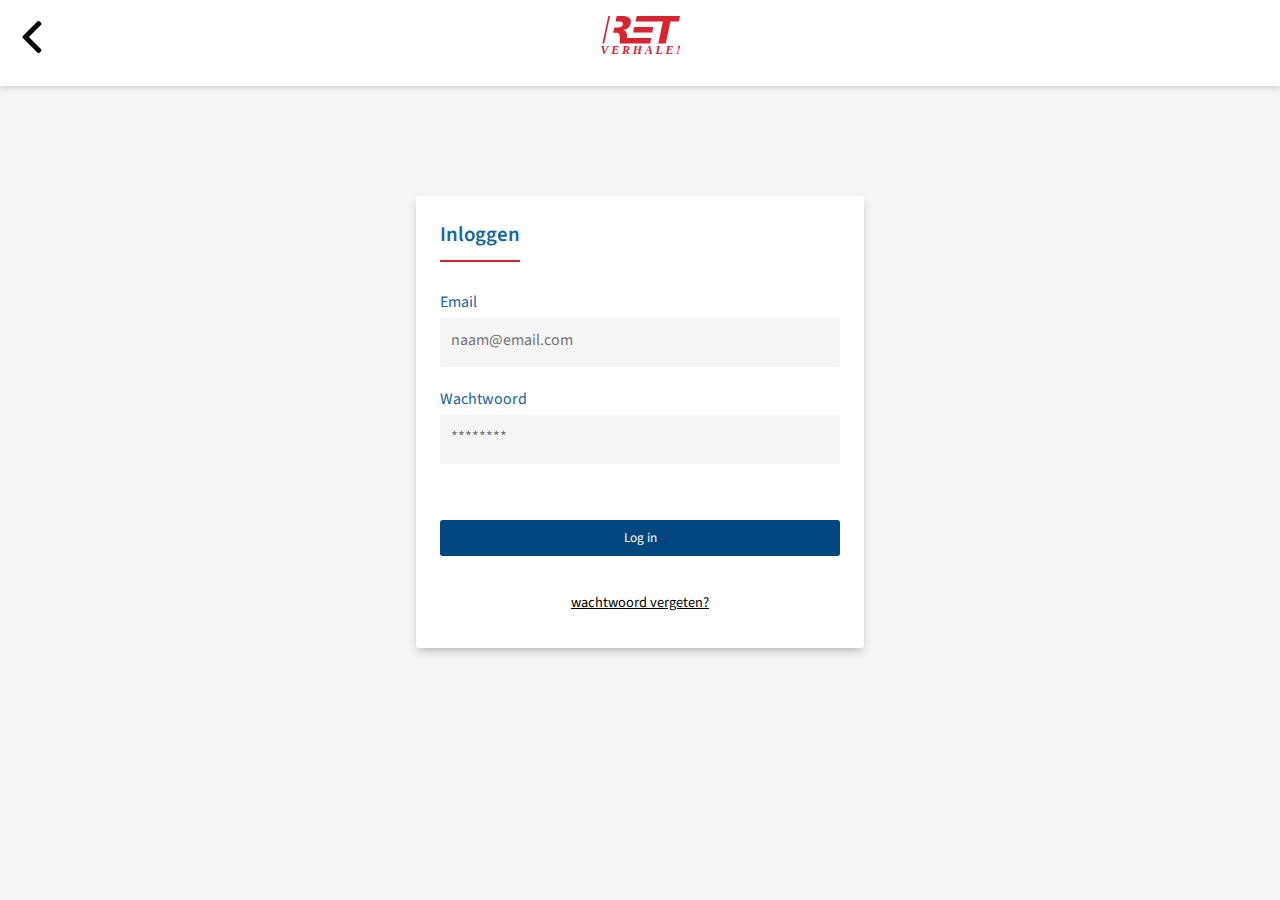
<file: login.html>
<!-- Bronnen
		FORMS
			https://github.com/vasilisvg/blokweb-issues/blob/master/html/formulieren-html.md
			https://www.w3schools.com/howto/howto_css_login_form.asp
-->
<!DOCTYPE html>
<html lang="nl">
	<head>
		<meta name="viewport" content="width=device-width, initial-scale=1">
		<link rel="stylesheet" href="https://cdnjs.cloudflare.com/ajax/libs/font-awesome/4.7.0/css/font-awesome.min.css">
		<link rel="stylesheet" type="text/css" href="style/loginstyles.css">
		<meta charset="UTF-8">
		<title>RET: Login</title>
		<link href="https://fonts.googleapis.com/css?family=Source+Sans+Pro" rel="stylesheet">
		<link href="https://fonts.googleapis.com/css?family=PT+Sans" rel="stylesheet">
	</head>
	<body>
		<header>
			<nav>
				<ul>
					<li>
						<a href="index.html"><img class="back-arrow" src="img/back-arrow.svg" alt="terug knop"></a>
					</li>
					<li>
						<h1><a href="index.html"><img src="img/logo.svg" alt="home knop"></a></h1>
					</li>
					<li>
						<button><img src="img/search.svg" alt="zoek knop"></button>
					</li>
				</ul>
			</nav>
		</header>
		<main>
			<!-- Wilde hier een section toevoegen maar wilde geen h2 of h3 (want 'inloggen' staat al in de legend). Wordt alleen gebruik voor stijling deze div. -->
			<div class="login-box">							
				<form class="login" action="index.html">
					<fieldset>
						<legend>Inloggen</legend>
						<label for="email">Email</label>
						<input type="email" name="login" id="email" placeholder="naam@email.com" required>
						<label for="wachtwoord">Wachtwoord</label>
						<input type="password" name="login" id="wachtwoord" placeholder="********" required minlength="8" maxlength="24">
						<button class="standaardbtn" type="submit" value="aanmelden">Log in</button>
						<a class="vergeten">wachtwoord vergeten?</a>
					</fieldset>
				</form>
			</div>
		</main>
	</body>
</html>
</file>
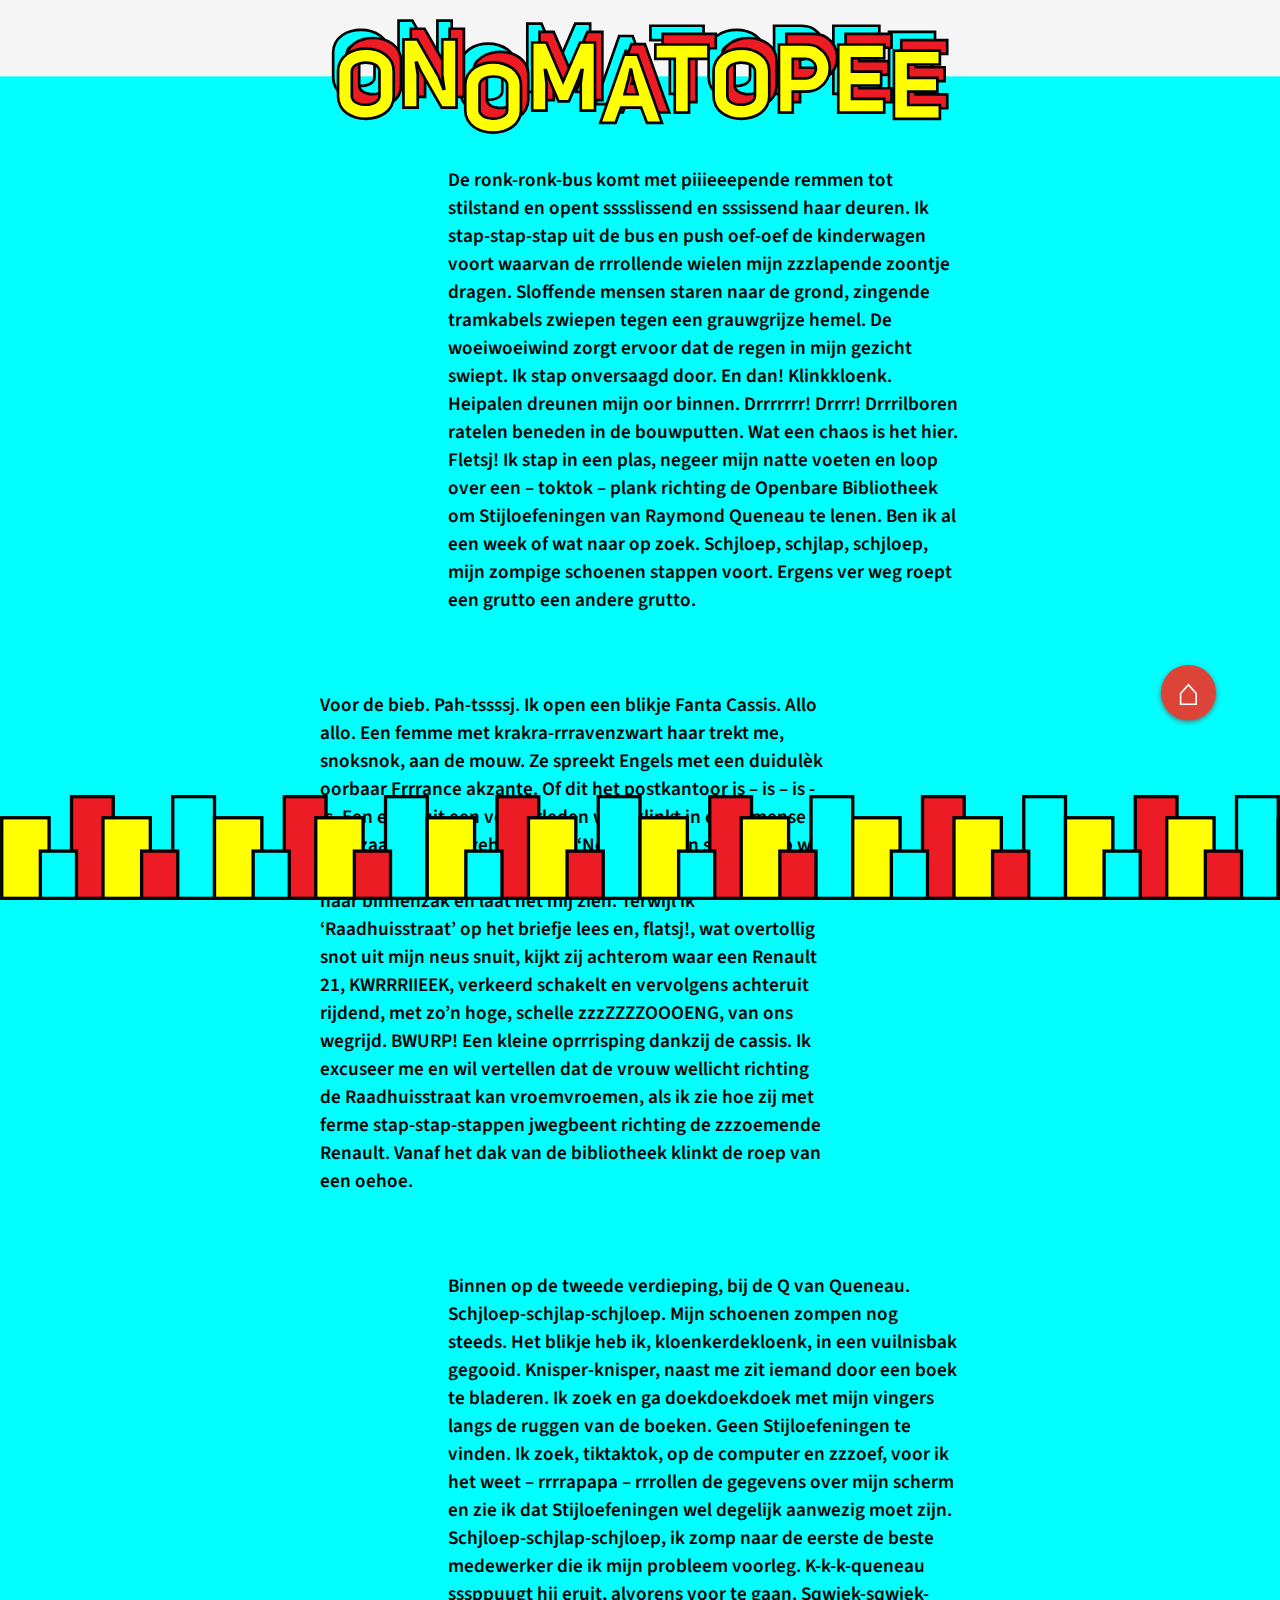
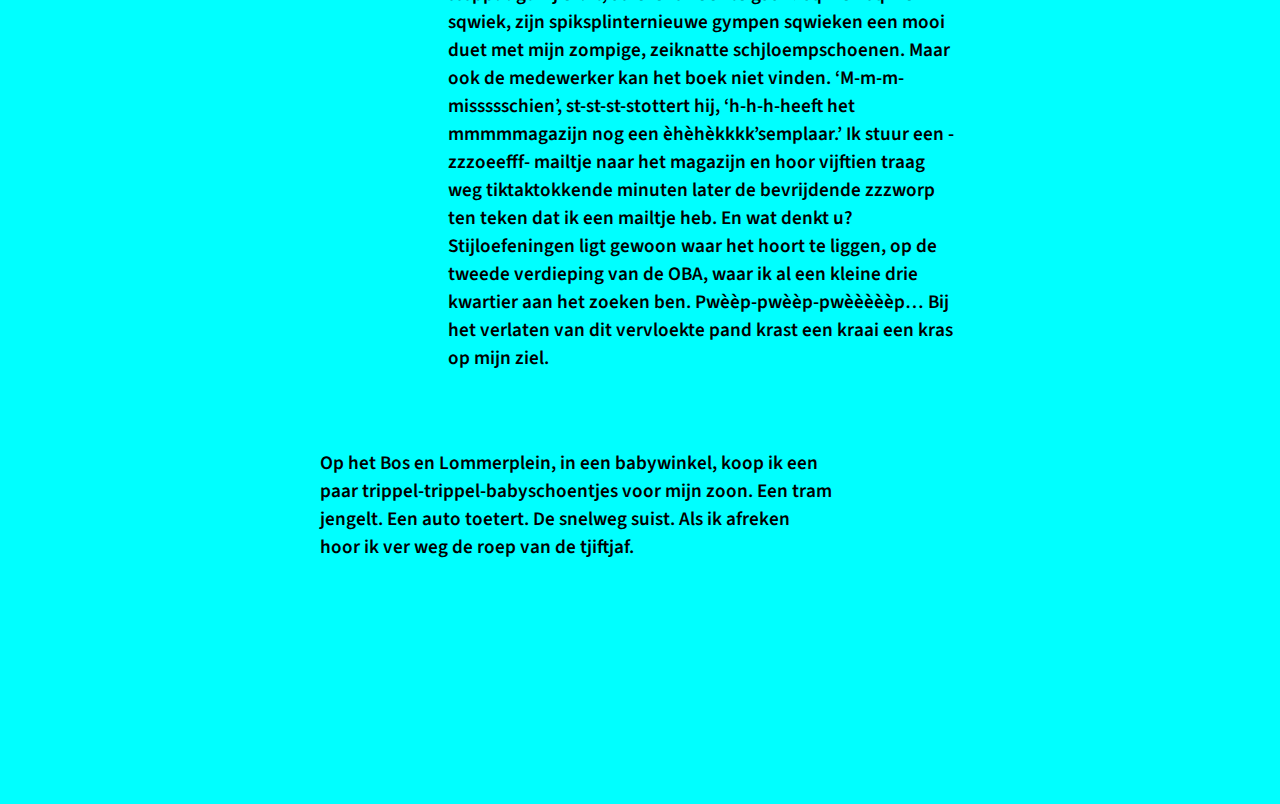
<file: verhaal.html>
<!DOCTYPE html>
<html lang="nl">
	<head>
		<meta name="viewport" content="width=device-width, initial-scale=1">
		<link rel="stylesheet" href="https://cdnjs.cloudflare.com/ajax/libs/font-awesome/4.7.0/css/font-awesome.min.css">
		<link rel="stylesheet" type="text/css" href="style/stylesheetverhaal.css">
		<meta charset="UTF-8">
		<title>RET: Verhalen</title>
		<link href="https://fonts.googleapis.com/css?family=Source+Sans+Pro" rel="stylesheet">
		<link href="https://fonts.googleapis.com/css?family=PT+Sans" rel="stylesheet">
	</head>
	<body id="verhaal">
		
		<header>
			<img class="logo-verhaal" src="img/onomatopee.svg" alt="titel verhaal">
		</header>
		<main>
			<div class="container">
				<div class="hover-img">
					<img src="img/drilboor.svg" alt="drilboor ballon">
					<p class="p1">
						De ronk-ronk-bus komt met piiieeepende remmen tot stilstand en opent sssslissend en sssissend haar deuren. Ik stap-stap-stap uit de bus en push oef-oef de kinderwagen voort waarvan de rrrollende wielen mijn zzzlapende zoontje dragen. Sloffende mensen staren naar de grond, zingende tramkabels zwiepen tegen een grauwgrijze hemel. De woeiwoeiwind zorgt ervoor dat de regen in mijn gezicht swiept. Ik stap onversaagd door. En dan! Klinkkloenk. Heipalen dreunen mijn oor binnen. Drrrrrrr! Drrrr! Drrrilboren ratelen beneden in de bouwputten. Wat een chaos is het hier. Fletsj! Ik stap in een plas, negeer mijn natte voeten en loop over een – toktok – plank richting de Openbare Bibliotheek om Stijloefeningen van Raymond Queneau te lenen. Ben ik al een week of wat naar op zoek. Schjloep, schjlap, schjloep, mijn zompige schoenen stappen voort. Ergens ver weg roept een grutto een andere grutto.
					</p>
				</div>
				
				<div class="hover-img">
					<p class="p2">
						Voor de bieb. Pah-tssssj. Ik open een blikje Fanta Cassis. Allo allo. Een femme met krakra-rrravenzwart haar trekt me, snoksnok, aan de mouw. Ze spreekt Engels met een duidulèk oorbaar Frrrance akzante. Of dit het postkantoor is – is – is -is. Een echo uit een ver verleden weerklinkt in de immense lege zaal die mijn geheugen is. ‘Nee’, zeg ik en slurp-slurp wat cassis naar binnen. Ze haalt, knisperknisper, een papiertje uit haar binnenzak en laat het mij zien. Terwijl ik ‘Raadhuisstraat’ op het briefje lees en, flatsj!, wat overtollig snot uit mijn neus snuit, kijkt zij achterom waar een Renault 21, KWRRRIIEEK, verkeerd schakelt en vervolgens achteruit rijdend, met zo’n hoge, schelle zzzZZZZOOOENG, van ons wegrijd. BWURP! Een kleine oprrrisping dankzij de cassis. Ik excuseer me en wil vertellen dat de vrouw wellicht richting de Raadhuisstraat kan vroemvroemen, als ik zie hoe zij met ferme stap-stap-stappen jwegbeent richting de zzzoemende Renault. Vanaf het dak van de bibliotheek klinkt de roep van een oehoe.
					</p>
					<img src="img/allo.svg" alt="allo spraakballon">
				</div>
				
				<div class="hover-img">
					<img src="img/queneau.svg" alt="queneau ?">
					<p class="p3">
						Binnen op de tweede verdieping, bij de Q van Queneau. Schjloep-schjlap-schjloep. Mijn schoenen zompen nog steeds. Het blikje heb ik, kloenkerdekloenk, in een vuilnisbak gegooid. Knisper-knisper, naast me zit iemand door een boek te bladeren. Ik zoek en ga doekdoekdoek met mijn vingers langs de ruggen van de boeken. Geen Stijloefeningen te vinden. Ik zoek, tiktaktok, op de computer en zzzoef, voor ik het weet – rrrrapapa – rrrollen de gegevens over mijn scherm en zie ik dat Stijloefeningen wel degelijk aanwezig moet zijn. Schjloep-schjlap-schjloep, ik zomp naar de eerste de beste medewerker die ik mijn probleem voorleg. K-k-k-queneau sssppuugt hij eruit, alvorens voor te gaan. Sqwiek-sqwiek-sqwiek, zijn spiksplinternieuwe gympen sqwieken een mooi duet met mijn zompige, zeiknatte schjloempschoenen. Maar ook de medewerker kan het boek niet vinden. ‘M-m-m-missssschien’, st-st-st-stottert hij, ‘h-h-h-heeft het mmmmmagazijn nog een èhèhèkkkk’semplaar.’ Ik stuur een -zzzoeefff- mailtje naar het magazijn en hoor vijftien traag weg tiktaktokkende minuten later de bevrijdende zzzworp ten teken dat ik een mailtje heb. En wat denkt u? Stijloefeningen ligt gewoon waar het hoort te liggen, op de tweede verdieping van de OBA, waar ik al een kleine drie kwartier aan het zoeken ben. Pwèèp-pwèèp-pwèèèèèp… Bij het verlaten van dit vervloekte pand krast een kraai een kras op mijn ziel.
					</p>
				</div>
				
				<div class="hover-img">
					<p class="p4">
						Op het Bos en Lommerplein, in een babywinkel, koop ik een paar trippel-trippel-babyschoentjes voor mijn zoon. Een tram jengelt. Een auto toetert. De snelweg suist. Als ik afreken hoor ik ver weg de roep van de tjiftjaf.
					</p>
					<img src="img/tjiftjaf.svg" alt="vogeltje">
				</div>
			</div>
			
			<a href="index.html">
				<div id="container-floating">
					<div id="floating-button" data-toggle="tooltip" data-placement="left" data-original-title="Create" onclick="newmail()">
						<p class="plus">⌂</p>
						<img class="edit" src="img/home.png">
					</div>
				</div>
			</a>
		</main>
		<footer>
			<img class="footer-verhaal" src="img/colorcitiesdesktop.svg" alt="steden kleur bg">
		</footer>
		<script  src="scripts/verhaalscript.js"></script>
	</body>
</html>
</file>
<file: style/loginstyles.css>
* {
	font-family: 'Source Sans Pro', sans-serif;
}
* {
  box-sizing: border-box;
  padding: 0;
  margin: 0;
  transition:  all .21s;
}

body {
	background: #F5F5F6;
}

header {
	position: sticky;
	top: 0;
	width: 100%;
	background-color: #FFFFFF;
	box-shadow: 0em 0.125em 0.3125em lightgrey; /* 0/16 */ /* 2/16 */ /* 5/16 */
}

header button {
	background-color: transparent;
	border: none;
	display: flex;
}

img.back-arrow {
  padding-top: 0.3em;
}

header nav ul li button img[src*="img/search.svg"] {
	height: 3.3em;
	width: 3.3em;
	background-color: #D82331;
	border-radius: 100%;
	padding: 0.8em;
  display: none;
}

header nav ul {
	display: flex;
	flex-direction: row;
	justify-content: space-between;
	padding: 1em
}

header nav ul li{
	width: 2em;
	display: flex; 
}

header nav ul li img{
	width: 100%;
}

header nav ul li:nth-of-type(2) {
	width: 5em;
}


form.login {
	display: block;
	width: 100%;
	font-size: 1em;
	overflow: hidden;
	position: relative;
}

a {
	margin: 0;
}

legend {
    color: #13679c;
    font-weight: 600;
    font-size: 1.3em;
    padding-bottom: .5em;
    margin-bottom: 1.2em;
    border-bottom: #d82331 solid 0.125em; /* 2/16 */
    display: inline-block;
}


form label {
    color: #13679c;
    padding: .3em 0;
    max-height: 2.5em; /* 40/16 */
}

form input {
    font-size: 1em;
    background: #F5F5F6;
    padding: .7em .7em 1em;
    width: 100%;
    border-radius: 0.1875em; /* 3/16 */
    max-height: em; /* 40/16 */
    border-bottom: 0.125em solid white; /* 2/16 */
    transition: ease border-bottom .5s;
    outline: none;
    margin: 0em 0em 1em;
    border: none;
}

input:focus {
    border-bottom: 0.125em solid #13679c; /* 2/16 */
}

input:focus:valid {
    border-bottom: 0.125em solid green; /* 2/16 */
}

input:focus:invalid {
    border-bottom: 0.125em solid #d82331; /* 2/16 */
}

fieldset {
    display: flex;
    flex-direction: column;
    justify-content: space-evenly;
    position: relative;
    height: 100%;
    border: none;
}

.login-box {
  	border-radius: 0.1875em; /* 3/16 */
  	margin: 6.9em auto;
  	width: 28em;
  	padding: 1.5em;
    position: relative;
  	background: white;
  	overflow: hidden;
  	-webkit-box-shadow: 0em 0.3125em 0.5em -0.125em rgba(0,0,0,0.25); /* 0/16 */ /* 5/16 */ /* 8/16 */ /* 2/16 */
  	-moz-box-shadow: 0em 0.3125em 0.5em -0.125em rgba(0,0,0,0.25); /* 0/16 */ /* 5/16 */ /* 8/16 */ /* 2/16 */
  	box-shadow: 0em 0.3125em 0.5em -0.125em rgba(0,0,0,0.25); /* 0/16 */ /* 5/16 */ /* 8/16 */ /* 2/16 */
  	transition: ease margin .5s, ease opacity .5s;
}

.login-box a {
  margin: .7em 0;
  font-size: .9em;
  text-align: center;
  text-decoration: underline;
}

button.standaardbtn {
  border-radius: 0.2em;
  border: none;
	color: #FFFFFF;
	background-color: #00477F;
    width: 100%;
    padding: 0.625em 0.9375em 0.625em 0.9375em !important; 
    transition: ease background-position .5s;
    background-position: right 0.625em top 0.8125em;
}

.login {
    transition: ease opacity .5s;
}

.standaardbtn {
	margin: 3em 0em 2em;
}

@media only screen and (max-width: 30em) {
  
  .login-box {
    max-width: 90vw;

  }

  header nav ul {
    justify-content: space-between;
  }
}

@media only screen and (min-width: 30em) and (max-width: 60em) {

  .login-box {
    max-width: 80vw;
  }
}
</file>
<file: style/stylesheetverhaal.css>
* {
  font-family: 'Source Sans Pro', sans-serif;
}
* {
  box-sizing: border-box;
  padding: 0;
  margin: 0;
  transition:  all .21s;
}


.container {
    font-weight: 600;
  }

@media only screen and (max-width: 30em) {
  
  main {
    background-color: #FFFF00;
  }

  div.hover-img img {
    display: none;
  }
  
  .container {
    z-index: 0;
    position: relative;
    max-width: 100%;
    margin: 0em 12%;
    display: block;
    padding: 22% 0em;
  }

  .container p {
    padding: 0em 0em 15%;
    font-size: 110%;
  }

  .logo-verhaal {
    z-index: 2;
    position: fixed;
    top: -1%;
    width: 180%;
    left: -40%;
    align-content: center;
  }

  .footer-verhaal {
    position: fixed;
    width: 280%;
    left: -40%;
    bottom: 0;
  }  
}


@media only screen and (min-width: 30em) {
   main {
    background-color: #ED1C24;
   }

   div.hover-img img {
    display: none;
   }

  .container {
    z-index: 0;
    position: relative;
    max-width: 100%;
    margin: 0% 15%;
    display: block;
    padding: 18% 0em;
  }

  .container p {
    padding: 0em 0em 4em;
    font-size: 120%;
    color: #FFFFFF;
  }

  .logo-verhaal {
    z-index: 2;
    position: fixed;
    top: -1%;
    width: 150%;
    left: -25%;
    align-content: center;
  }

  .footer-verhaal {
    position: fixed;
    width: 150%;
    left: -40%;
    bottom: 0;
  }  

  div.hover-img img {
    width: auto;
    height: 10em;
  }
}


@media only screen and (min-width: 60em) {
  main {
    background-color: #00FFFF;
   }

  div.hover-img {
    display: flex;
    align-items: center;
  }

  div.hover-img img {
    display: block;
    opacity: 0;
    width: 20%;
  }

  div.hover-img:hover img {
    opacity: 1;
  }

  .container {
    z-index: 0;
    position: relative;
    max-width: 100%;
    margin: 0em 20em;
    display: block;
    padding: 13% 0em;
  }

    .container p {
    padding: 0em 0em 4em;
    font-size: 120%;
    color: #000000;
  }

  .logo-verhaal {
    z-index: 2;
    position: fixed;
    width: 100%;
    left: 50%;
    transform: translateX(-50%);
  }

  .footer-verhaal {
    position: fixed;
    width: 100%;
    bottom: 0;
    left: 0;
  }
}

  div.hover-img p {
    flex-grow: 1;
  }

/* onderstaand stuk code heb ik van Simone Bernabè. De code is een klein beetje aangepast maar voor de rest hetzelfde als zijn codepen, ik gebruik deze dus maar wordt hier niet op beoordeeld.
https://codepen.io/simoberny/pen/pJZJQY?editors=1100 
*/

#floating-button{
  width: 55px;
  height: 55px;
  border-radius: 50%;
  background: #db4437;
  position: fixed;
  bottom: 20%;
  right: 5%;
  cursor: pointer;
  box-shadow: 0px 2px 5px #666;
}

.plus{
  color: white;
  position: absolute;
  top: 0;
  display: block;
  bottom: 0;
  left: 0;
  right: 0;
  text-align: center;
  padding: 0;
  margin: 0;
  line-height: 55px;
  font-size: 38px;
  font-family: 'Roboto';
  font-weight: 300;
  animation: plus-out 0.3s;
  transition: all 0.3s;
}

#container-floating{
  position: fixed;
  width: 70px;
  height: 70px;
  bottom: 30px;
  right: 30px;
  z-index: 50px;
}

#container-floating:hover{
  height: 400px;
  width: 90px;
  padding: 30px;
}

#container-floating:hover .plus{
  animation: plus-in 0.15s linear;
  animation-fill-mode: forwards;
}

.edit{
  position: absolute;
  top: 0;
  display: block;
  bottom: 0;
  left: 0;
  display: block;
  right: 0;
  padding: 0;
  opacity: 0;
  margin: auto;
  line-height: 65px;
  transform: rotateZ(-70deg);
  transition: all 0.3s;
  animation: edit-out 0.3s;
}

#container-floating:hover .edit{
  animation: edit-in 0.2s;
   animation-delay: 0.1s;
  animation-fill-mode: forwards;
}

@keyframes edit-in{
    from {opacity: 0; transform: rotateZ(-70deg);}
    to {opacity: 1; transform: rotateZ(0deg);}
}

@keyframes edit-out{
    from {opacity: 1; transform: rotateZ(0deg);}
    to {opacity: 0; transform: rotateZ(-70deg);}
}

@keyframes plus-in{
    from {opacity: 1; transform: rotateZ(0deg);}
    to {opacity: 0; transform: rotateZ(180deg);}
}

@keyframes plus-out{
    from {opacity: 0; transform: rotateZ(180deg);}
    to {opacity: 1; transform: rotateZ(0deg);}
}
</file>
